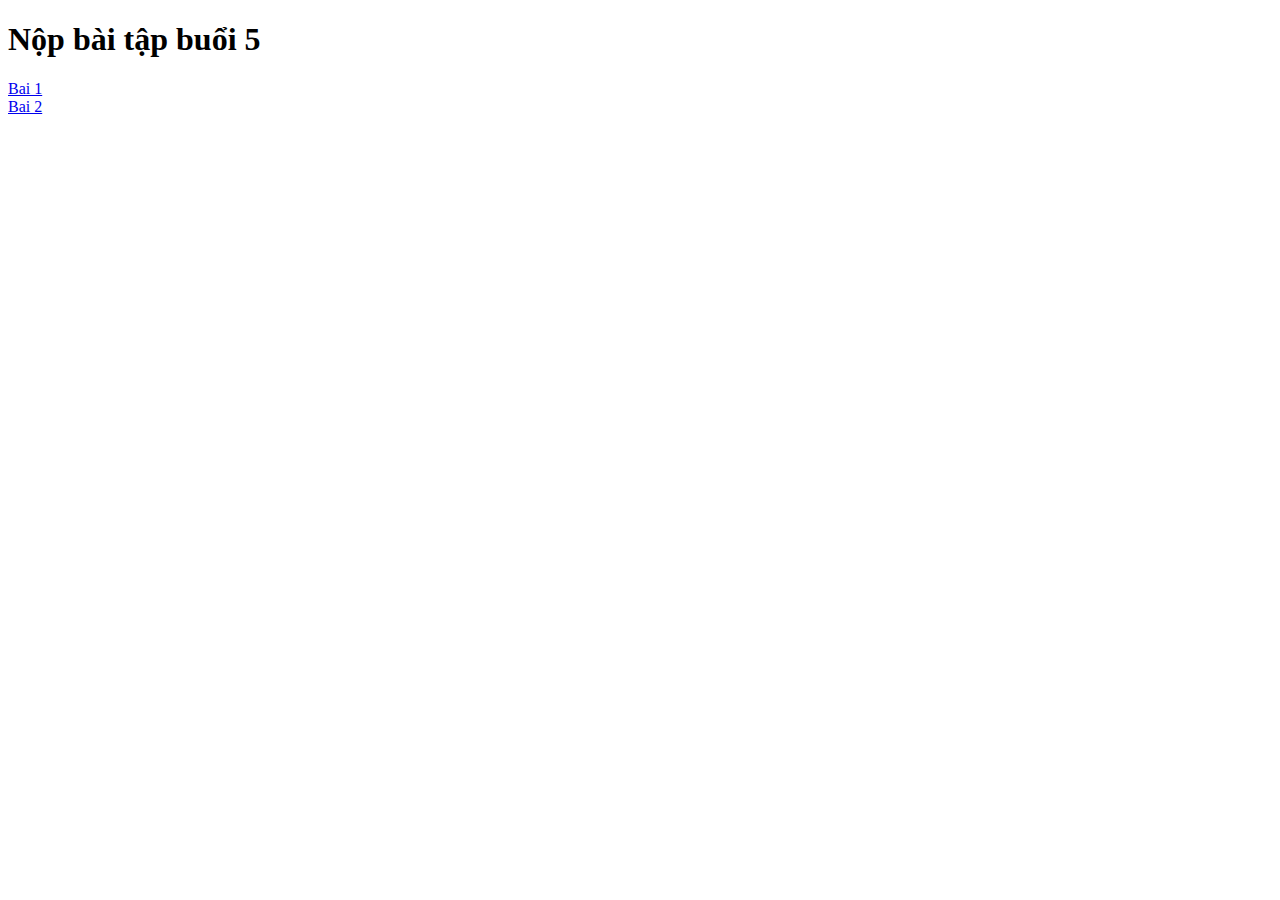
<file: index.html>
<!DOCTYPE html>
<html lang="en">
<head>
    <meta charset="UTF-8">
    <meta name="viewport" content="width=device-width, initial-scale=1.0">
    <title>Document</title>
</head>
<body>
    <h1>Nộp bài tập buổi 5</h1>
    <a href="https://hungdz3.github.io/menu/bai1.html">Bai 1</a> <br>
    <a href="https://hungdz3.github.io/menu/index1.html">Bai 2</a>
</body>
</html>
</file>
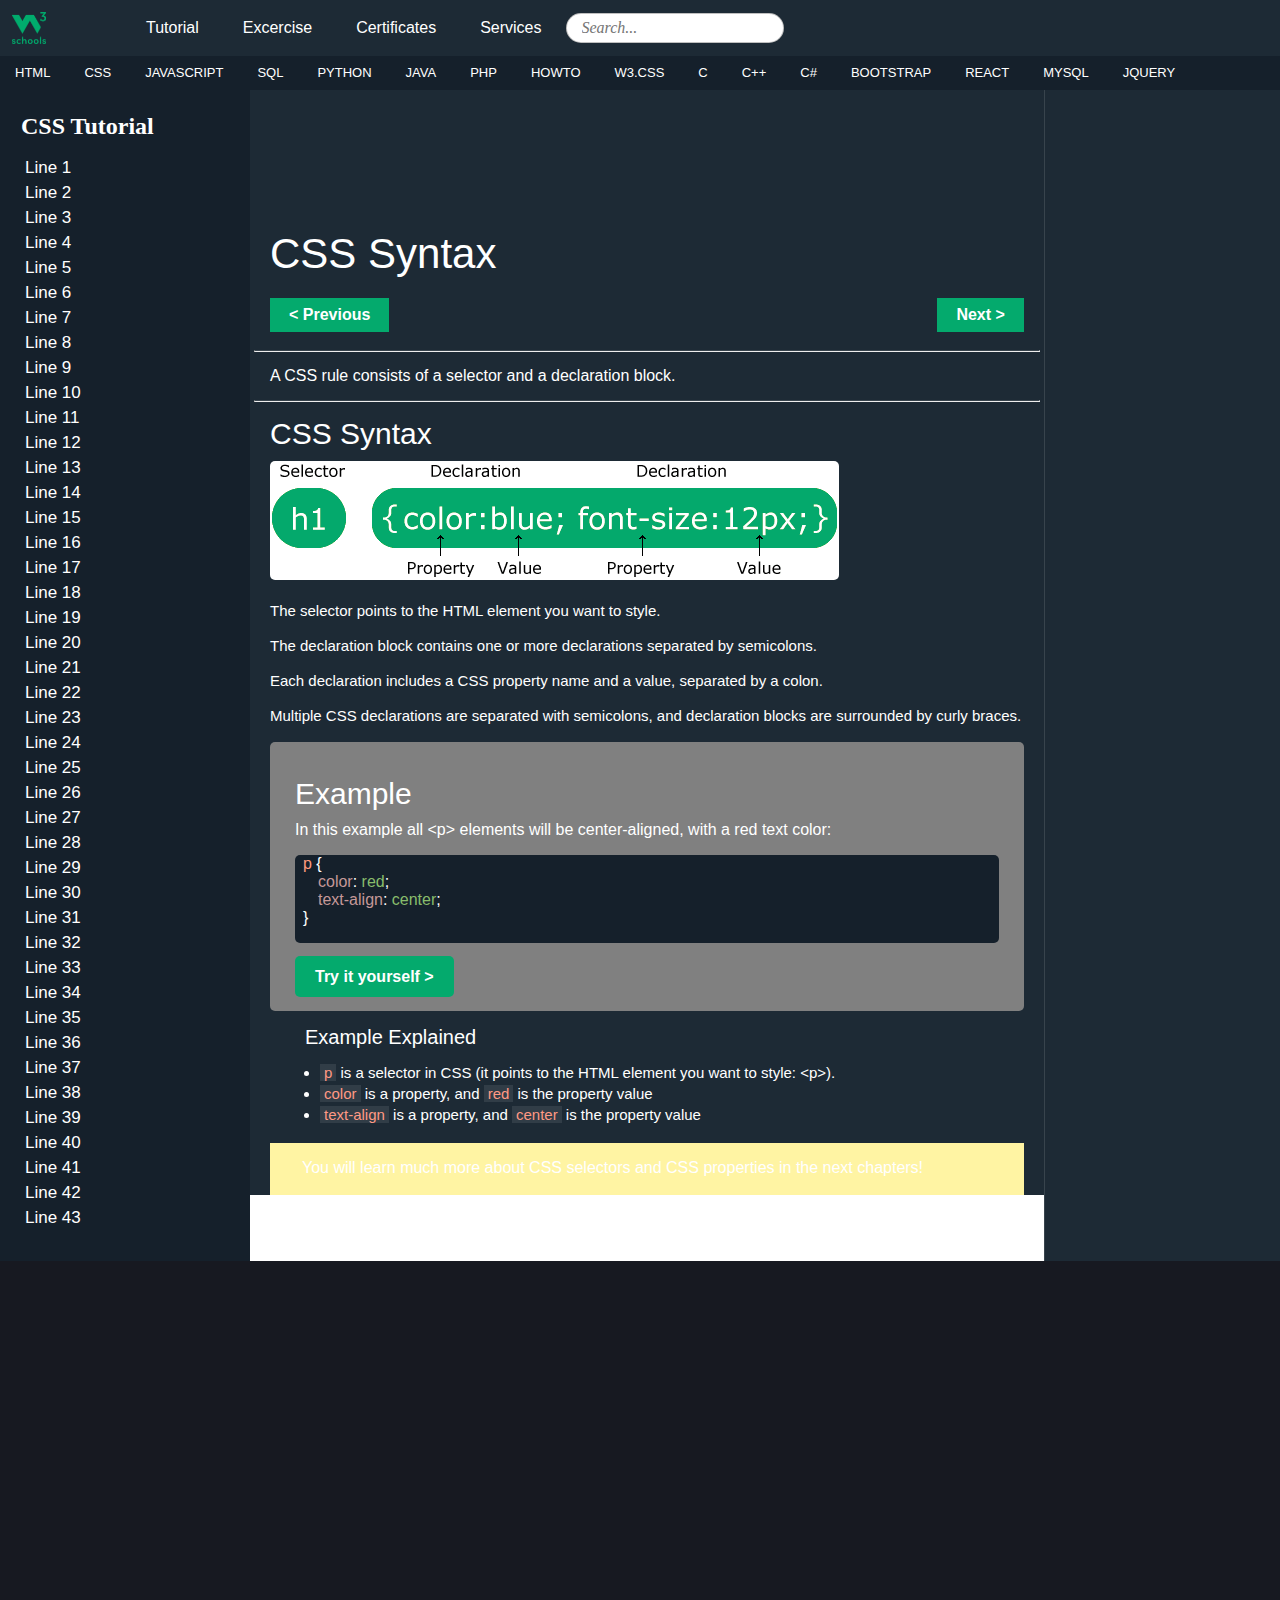
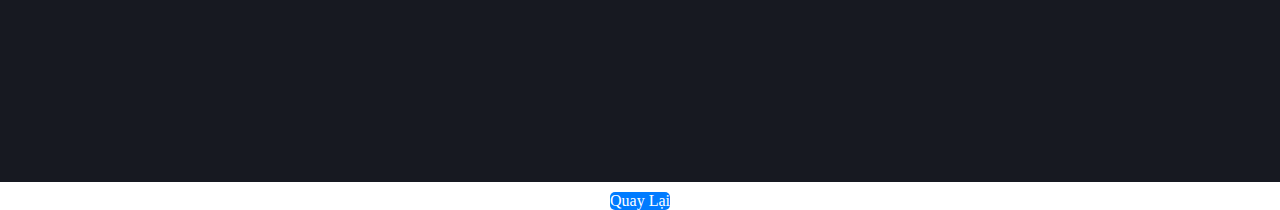
<file: bai1.html>
<!DOCTYPE html>
<html lang="en">
<head>
    <meta charset="UTF-8">
    <meta name="viewport" content="width=device-width, initial-scale=1.0">
    <link rel="stylesheet" href="style.css">
    <link rel="stylesheet" href="https://fonts.googleapis.com/icon?family=Material+Icons">
    <title>CSS Syntax</title>
</head>
<body>
<div class="allmain">    
    <div class="main">
        <div class="header">
            <img src="W3Schools_logo.svg.png" alt="">
        </div>
        <div class="headercontent">
            <ul id="nav">
                <li><a href="">Tutorial</a></li>
                <li><a href="">Excercise</a></li>
                <li><a href="">Certificates</a></li>
                <li><a href="">Services</a></li>
                <li><input id="search" type="text" placeholder="Search..."></li>
            </ul>
        </div>
    </div>
    <div class="footer">
        <ul id="nav2">
            <li id="subnav"><a href="https://www.w3schools.com/html/default.asp" id="head">HTML</a></li>
            <li id="subnav"><a href="https://www.w3schools.com/css/css_syntax.asp" id="head">CSS</a></li>
            <li id="subnav"><a href="https://www.w3schools.com/js/default.asp" id="head">JAVASCRIPT</a></li>
            <li id="subnav"><a href="https://www.w3schools.com/sql/default.asp" id="head">SQL</a></li>
            <li id="subnav"><a href="https://www.w3schools.com/python/default.asp" id="head">PYTHON</a></li>
            <li id="subnav"><a href="https://www.w3schools.com/java/default.asp" id="head">JAVA</a></li>
            <li id="subnav"><a href="https://www.w3schools.com/php/default.asp" id="head">PHP</a></li>
            <li id="subnav"><a href="https://www.w3schools.com/howto/default.asp" id="head">HOWTO</a></li>
            <li id="subnav"><a href="https://www.w3schools.com/w3css/default.asp" id="head">W3.CSS</a></li>
            <li id="subnav"><a href="https://www.w3schools.com/c/index.php" id="head">C</a></li>
            <li id="subnav"><a href="https://www.w3schools.com/cpp/default.asp" id="head">C++</a></li>
            <li id="subnav"><a href="https://www.w3schools.com/cs/index.php" id="head">C#</a></li>
            <li id="subnav"><a href="https://www.w3schools.com/bootstrap/bootstrap_ver.asp" id="head">BOOTSTRAP</a></li>
            <li id="subnav"><a href="https://www.w3schools.com/react/default.asp" id="head">REACT</a></li>
            <li id="subnav"><a href="https://www.w3schools.com/mysql/default.asp" id="head">MYSQL</a></li>
            <li id="subnav"><a href="https://www.w3schools.com/jquery/default.asp" id="head">JQUERY</a></li>
        </ul>
    </div>
</div> 
    <div class="maincontent">
        <div class="left">
            <h2>CSS Tutorial</h2>
            <div class="subnav3">
                <li><a href="" id="concac">Line 1</a></li>
                <li><a href="" id="concac">Line 2</a></li>
                <li><a href="" id="concac">Line 3</a></li>
                <li><a href="" id="concac">Line 4</a></li>
                <li><a href="" id="concac">Line 5</a></li>
                <li><a href="" id="concac">Line 6</a></li>
                <li><a href="" id="concac">Line 7</a></li>
                <li><a href="" id="concac">Line 8</a></li>
                <li><a href="" id="concac">Line 9</a></li>
                <li><a href="" id="concac">Line 10</a></li>
                <li><a href="" id="concac">Line 11</a></li>
                <li><a href="" id="concac">Line 12</a></li>
                <li><a href="" id="concac">Line 13</a></li>
                <li><a href="" id="concac">Line 14</a></li>
                <li><a href="" id="concac">Line 15</a></li>
                <li><a href="" id="concac">Line 16</a></li>
                <li><a href="" id="concac">Line 17</a></li>
                <li><a href="" id="concac">Line 18</a></li>
                <li><a href="" id="concac">Line 19</a></li>
                <li><a href="" id="concac">Line 20</a></li>
                <li><a href="" id="concac">Line 21</a></li>
                <li><a href="" id="concac">Line 22</a></li>
                <li><a href="" id="concac">Line 23</a></li>
                <li><a href="" id="concac">Line 24</a></li>
                <li><a href="" id="concac">Line 25</a></li>
                <li><a href="" id="concac">Line 26</a></li>
                <li><a href="" id="concac">Line 27</a></li>
                <li><a href="" id="concac">Line 28</a></li>
                <li><a href="" id="concac">Line 29</a></li>
                <li><a href="" id="concac">Line 30</a></li>
                <li><a href="" id="concac">Line 31</a></li>
                <li><a href="" id="concac">Line 32</a></li>
                <li><a href="" id="concac">Line 33</a></li>
                <li><a href="" id="concac">Line 34</a></li>
                <li><a href="" id="concac">Line 35</a></li>
                <li><a href="" id="concac">Line 36</a></li>
                <li><a href="" id="concac">Line 37</a></li>
                <li><a href="" id="concac">Line 38</a></li>
                <li><a href="" id="concac">Line 39</a></li>
                <li><a href="" id="concac">Line 40</a></li>
                <li><a href="" id="concac">Line 41</a></li>
                <li><a href="" id="concac">Line 42</a></li>
                <li><a href="" id="concac">Line 43</a></li>
                <li><a href="" id="concac">Line 44</a></li>
                <li><a href="" id="concac">Line 45</a></li>
                <li><a href="" id="concac">Line 46</a></li>
                <li><a href="" id="concac">Line 47</a></li>
                <li><a href="" id="concac">Line 48</a></li>
                <li><a href="" id="concac">Line 49</a></li>
                <li><a href="" id="concac">Line 50</a></li>
                <li><a href="" id="concac">Line 51</a></li>
                <li><a href="" id="concac">Line 52</a></li>
                <li><a href="" id="concac">Line 53</a></li>
                <li><a href="" id="concac">Line 54</a></li>
                <li><a href="" id="concac">Line 55</a></li>
                <li><a href="" id="concac">Line 56</a></li>
                <li><a href="" id="concac">Line 57</a></li>
                <li><a href="" id="concac">Line 58</a></li>
                <li><a href="" id="concac">Line 59</a></li>
                <li><a href="" id="concac">Line 60</a></li>
                <li><a href="" id="concac">Line 61</a></li>
                <li><a href="" id="concac">Line 62</a></li>
                <li><a href="" id="concac">Line 63</a></li>
                <li><a href="" id="concac">Line 64</a></li>
                <li><a href="" id="concac">Line 65</a></li>
                <li><a href="" id="concac">Line 66</a></li>
                <li><a href="" id="concac">Line 67</a></li>
                <li><a href="" id="concac">Line 68</a></li>
                <li><a href="" id="concac">Line 69</a></li>
                <li><a href="" id="concac">Line 70</a></li>
                <li><a href="" id="concac">Line 71</a></li>
                <li><a href="" id="concac">Line 72</a></li>
                <li><a href="" id="concac">Line 73</a></li>
                <li><a href="" id="concac">Line 74</a></li>
                <li><a href="" id="concac">Line 75</a></li>
                <li><a href="" id="concac">Line 76</a></li>
                <li><a href="" id="concac">Line 77</a></li>
                <li><a href="" id="concac">Line 78</a></li>
                <li><a href="" id="concac">Line 79</a></li>
                <li><a href="" id="concac">Line 80</a></li>
                <li><a href="" id="concac">Line 81</a></li>
                <li><a href="" id="concac">Line 82</a></li>
                <li><a href="" id="concac">Line 83</a></li>
                <li><a href="" id="concac">Line 84</a></li>
                <li><a href="" id="concac">Line 85</a></li>
                <li><a href="" id="concac">Line 86</a></li>
                <li><a href="" id="concac">Line 87</a></li>
                <li><a href="" id="concac">Line 88</a></li>
                <li><a href="" id="concac">Line 89</a></li>
                <li><a href="" id="concac">Line 90</a></li>
                <li><a href="" id="concac">Line 91</a></li>
                <li><a href="" id="concac">Line 92</a></li>
                <li><a href="" id="concac">Line 93</a></li>
                <li><a href="" id="concac">Line 94</a></li>
                <li><a href="" id="concac">Line 95</a></li>
                <li><a href="" id="concac">Line 96</a></li>
                <li><a href="" id="concac">Line 97</a></li>
                <li><a href="" id="concac">Line 98</a></li>
                <li><a href="" id="concac">Line 99</a></li>
                <li><a href="" id="concac">Line 100</a></li>
                <li><a href="" id="concac">Line 101</a></li>
                <li><a href="" id="concac">Line 102</a></li>
                <li><a href="" id="concac">Line 103</a></li>
                <li><a href="" id="concac">Line 104</a></li>
                <li><a href="" id="concac">Line 105</a></li>
                <li><a href="" id="concac">Line 106</a></li>
                <li><a href="" id="concac">Line 107</a></li>
                <li><a href="" id="concac">Line 108</a></li>
                <li><a href="" id="concac">Line 109</a></li>
                <li><a href="" id="concac">Line 110</a></li>
                <li><a href="" id="concac">Line 111</a></li>
                <li><a href="" id="concac">Line 112</a></li>
                <li><a href="" id="concac">Line 113</a></li>
                <li><a href="" id="concac">Line 114</a></li>
                <li><a href="" id="concac">Line 115</a></li>
                <li><a href="" id="concac">Line 116</a></li>
                <li><a href="" id="concac">Line 117</a></li>
                <li><a href="" id="concac">Line 118</a></li>
                <li><a href="" id="concac">Line 119</a></li>
                <li><a href="" id="concac">Line 120</a></li>
                <li><a href="" id="concac">Line 121</a></li>
                <li><a href="" id="concac">Line 122</a></li>
                <li><a href="" id="concac">Line 123</a></li>
                <li><a href="" id="concac">Line 124</a></li>
                <li><a href="" id="concac">Line 125</a></li>
                <li><a href="" id="concac">Line 126</a></li>
                <li><a href="" id="concac">Line 127</a></li>
                <li><a href="" id="concac">Line 128</a></li>
                <li><a href="" id="concac">Line 129</a></li>
                <li><a href="" id="concac">Line 130</a></li>
                <li><a href="" id="concac">Line 131</a></li>
                <li><a href="" id="concac">Line 132</a></li>
                <li><a href="" id="concac">Line 133</a></li>
                <li><a href="" id="concac">Line 134</a></li>
                <li><a href="" id="concac">Line 135</a></li>
                <li><a href="" id="concac">Line 136</a></li>
                <li><a href="" id="concac">Line 137</a></li>
                <li><a href="" id="concac">Line 138</a></li>
                <li><a href="" id="concac">Line 139</a></li>
                <li><a href="" id="concac">Line 140</a></li>
                <li><a href="" id="concac">Line 141</a></li>
                <li><a href="" id="concac">Line 142</a></li>
                <li><a href="" id="concac">Line 143</a></li>
                <li><a href="" id="concac">Line 144</a></li>
                <li><a href="" id="concac">Line 145</a></li>
                <li><a href="" id="concac">Line 146</a></li>
                <li><a href="" id="concac">Line 147</a></li>
                <li><a href="" id="concac">Line 148</a></li>
                <li><a href="" id="concac">Line 149</a></li>
                <li><a href="" id="concac">Line 150</a></li>
                <li><a href="" id="concac">Line 151</a></li>
                <li><a href="" id="concac">Line 152</a></li>
                <li><a href="" id="concac">Line 153</a></li>
                <li><a href="" id="concac">Line 154</a></li>
                <li><a href="" id="concac">Line 155</a></li>
                <li><a href="" id="concac">Line 156</a></li>
                <li><a href="" id="concac">Line 157</a></li>
                <li><a href="" id="concac">Line 158</a></li>
                <li><a href="" id="concac">Line 159</a></li>
                <li><a href="" id="concac">Line 160</a></li>
                <li><a href="" id="concac">Line 161</a></li>
                <li><a href="" id="concac">Line 162</a></li>
                <li><a href="" id="concac">Line 163</a></li>
                <li><a href="" id="concac">Line 164</a></li>
                <li><a href="" id="concac">Line 165</a></li>
                <li><a href="" id="concac">Line 166</a></li>
                <li><a href="" id="concac">Line 167</a></li>
                <li><a href="" id="concac">Line 168</a></li>
                <li><a href="" id="concac">Line 169</a></li>
                <li><a href="" id="concac">Line 170</a></li>
                <li><a href="" id="concac">Line 171</a></li>
                <li><a href="" id="concac">Line 172</a></li>
                <li><a href="" id="concac">Line 173</a></li>
                <li><a href="" id="concac">Line 174</a></li>
                <li><a href="" id="concac">Line 175</a></li>
                <li><a href="" id="concac">Line 176</a></li>
                <li><a href="" id="concac">Line 177</a></li>
                <li><a href="" id="concac">Line 178</a></li>
                <li><a href="" id="concac">Line 179</a></li>
                <li><a href="" id="concac">Line 180</a></li>
                <li><a href="" id="concac">Line 181</a></li>
                <li><a href="" id="concac">Line 182</a></li>
                <li><a href="" id="concac">Line 183</a></li>
                <li><a href="" id="concac">Line 184</a></li>
                <li><a href="" id="concac">Line 185</a></li>
                <li><a href="" id="concac">Line 186</a></li>
                <li><a href="" id="concac">Line 187</a></li>
                <li><a href="" id="concac">Line 188</a></li>
                <li><a href="" id="concac">Line 189</a></li>
                <li><a href="" id="concac">Line 190</a></li>
                <li><a href="" id="concac">Line 191</a></li>
                <li><a href="" id="concac">Line 192</a></li>
                <li><a href="" id="concac">Line 193</a></li>
                <li><a href="" id="concac">Line 194</a></li>
                <li><a href="" id="concac">Line 195</a></li>
                <li><a href="" id="concac">Line 196</a></li>
                <li><a href="" id="concac">Line 197</a></li>
                <li><a href="" id="concac">Line 198</a></li>
                <li><a href="" id="concac">Line 199</a></li>
                <li><a href="" id="concac">Line 200</a></li>
                <li><a href="" id="concac">Line 201</a></li>
                <li><a href="" id="concac">Line 202</a></li>
                <li><a href="" id="concac">Line 203</a></li>
                <li><a href="" id="concac">Line 204</a></li>
                <li><a href="" id="concac">Line 205</a></li>
                <li><a href="" id="concac">Line 206</a></li>
                <li><a href="" id="concac">Line 207</a></li>
                <li><a href="" id="concac">Line 208</a></li>
                <li><a href="" id="concac">Line 209</a></li>
                <li><a href="" id="concac">Line 210</a></li>
                <li><a href="" id="concac">Line 211</a></li>
                <li><a href="" id="concac">Line 212</a></li>
                <li><a href="" id="concac">Line 213</a></li>
                <li><a href="" id="concac">Line 214</a></li>
                <li><a href="" id="concac">Line 215</a></li>
                <li><a href="" id="concac">Line 216</a></li>
                <li><a href="" id="concac">Line 217</a></li>
                <li><a href="" id="concac">Line 218</a></li>
                <li><a href="" id="concac">Line 219</a></li>
                <li><a href="" id="concac">Line 220</a></li>
                <li><a href="" id="concac">Line 221</a></li>
                <li><a href="" id="concac">Line 222</a></li>
                <li><a href="" id="concac">Line 223</a></li>
                <li><a href="" id="concac">Line 224</a></li>
                <li><a href="" id="concac">Line 225</a></li>
                <li><a href="" id="concac">Line 226</a></li>
                <li><a href="" id="concac">Line 227</a></li>
                <li><a href="" id="concac">Line 228</a></li>
                <li><a href="" id="concac">Line 229</a></li>
                <li><a href="" id="concac">Line 230</a></li>
                <li><a href="" id="concac">Line 231</a></li>
                <li><a href="" id="concac">Line 232</a></li>
                <li><a href="" id="concac">Line 233</a></li>
                <li><a href="" id="concac">Line 234</a></li>
                <li><a href="" id="concac">Line 235</a></li>
                <li><a href="" id="concac">Line 236</a></li>
                <li><a href="" id="concac">Line 237</a></li>
                <li><a href="" id="concac">Line 238</a></li>
                <li><a href="" id="concac">Line 239</a></li>
                <li><a href="" id="concac">Line 240</a></li>
                <li><a href="" id="concac">Line 241</a></li>
                <li><a href="" id="concac">Line 242</a></li>
                <li><a href="" id="concac">Line 243</a></li>
                <li><a href="" id="concac">Line 244</a></li>
                <li><a href="" id="concac">Line 245</a></li>
                <li><a href="" id="concac">Line 246</a></li>
                <li><a href="" id="concac">Line 247</a></li>
                <li><a href="" id="concac">Line 248</a></li>
                <li><a href="" id="concac">Line 249</a></li>
                <li><a href="" id="concac">Line 250</a></li>
                <li><a href="" id="concac">Line 251</a></li>
                <li><a href="" id="concac">Line 252</a></li>
                <li><a href="" id="concac">Line 253</a></li>
                <li><a href="" id="concac">Line 254</a></li>
                <li><a href="" id="concac">Line 255</a></li>
                <li><a href="" id="concac">Line 256</a></li>
                <li><a href="" id="concac">Line 257</a></li>
                <li><a href="" id="concac">Line 258</a></li>
                <li><a href="" id="concac">Line 259</a></li>
                <li><a href="" id="concac">Line 260</a></li>
                <li><a href="" id="concac">Line 261</a></li>
                <li><a href="" id="concac">Line 262</a></li>
                <li><a href="" id="concac">Line 263</a></li>
                <li><a href="" id="concac">Line 264</a></li>
                <li><a href="" id="concac">Line 265</a></li>
                <li><a href="" id="concac">Line 266</a></li>
                <li><a href="" id="concac">Line 267</a></li>
                <li><a href="" id="concac">Line 268</a></li>
                <li><a href="" id="concac">Line 269</a></li>
                <li><a href="" id="concac">Line 270</a></li>
                <li><a href="" id="concac">Line 271</a></li>
                <li><a href="" id="concac">Line 272</a></li>
                <li><a href="" id="concac">Line 273</a></li>
                <li><a href="" id="concac">Line 274</a></li>
                <li><a href="" id="concac">Line 275</a></li>
                <li><a href="" id="concac">Line 276</a></li>
                <li><a href="" id="concac">Line 277</a></li>
                <li><a href="" id="concac">Line 278</a></li>
                <li><a href="" id="concac">Line 279</a></li>
                <li><a href="" id="concac">Line 280</a></li>
                <li><a href="" id="concac">Line 281</a></li>
                <li><a href="" id="concac">Line 282</a></li>
                <li><a href="" id="concac">Line 283</a></li>
                <li><a href="" id="concac">Line 284</a></li>
                <li><a href="" id="concac">Line 285</a></li>
                <li><a href="" id="concac">Line 286</a></li>
                <li><a href="" id="concac">Line 287</a></li>
                <li><a href="" id="concac">Line 288</a></li>
                <li><a href="" id="concac">Line 289</a></li>
                <li><a href="" id="concac">Line 290</a></li>
                <li><a href="" id="concac">Line 291</a></li>
                <li><a href="" id="concac">Line 292</a></li>
                <li><a href="" id="concac">Line 293</a></li>
                <li><a href="" id="concac">Line 294</a></li>
                <li><a href="" id="concac">Line 295</a></li>
                <li><a href="" id="concac">Line 296</a></li>
                <li><a href="" id="concac">Line 297</a></li>
                <li><a href="" id="concac">Line 298</a></li>
                <li><a href="" id="concac">Line 299</a></li>
                <li><a href="" id="concac">Line 300</a></li>
                <li><a href="" id="concac">Line 301</a></li>
                <li><a href="" id="concac">Line 302</a></li>
                <li><a href="" id="concac">Line 303</a></li>
                <li><a href="" id="concac">Line 304</a></li>
                <li><a href="" id="concac">Line 305</a></li>
                <li><a href="" id="concac">Line 306</a></li>
                <li><a href="" id="concac">Line 307</a></li>
                <li><a href="" id="concac">Line 308</a></li>
                <li><a href="" id="concac">Line 309</a></li>
                <li><a href="" id="concac">Line 310</a></li>
                <li><a href="" id="concac">Line 311</a></li>
                <li><a href="" id="concac">Line 312</a></li>
                <li><a href="" id="concac">Line 313</a></li>
                <li><a href="" id="concac">Line 314</a></li>
                <li><a href="" id="concac">Line 315</a></li>
                <li><a href="" id="concac">Line 316</a></li>
                <li><a href="" id="concac">Line 317</a></li>
                <li><a href="" id="concac">Line 318</a></li>
                <li><a href="" id="concac">Line 319</a></li>
                <li><a href="" id="concac">Line 320</a></li>
                <li><a href="" id="concac">Line 321</a></li>
                <li><a href="" id="concac">Line 322</a></li>
                <li><a href="" id="concac">Line 323</a></li>
                <li><a href="" id="concac">Line 324</a></li>
                <li><a href="" id="concac">Line 325</a></li>
                <li><a href="" id="concac">Line 326</a></li>
                <li><a href="" id="concac">Line 327</a></li>
                <li><a href="" id="concac">Line 328</a></li>
                <li><a href="" id="concac">Line 329</a></li>
                <li><a href="" id="concac">Line 330</a></li>
                <li><a href="" id="concac">Line 331</a></li>
                <li><a href="" id="concac">Line 332</a></li>
                <li><a href="" id="concac">Line 333</a></li>
                <li><a href="" id="concac">Line 334</a></li>
                <li><a href="" id="concac">Line 335</a></li>
                <li><a href="" id="concac">Line 336</a></li>
                <li><a href="" id="concac">Line 337</a></li>
                <li><a href="" id="concac">Line 338</a></li>
                <li><a href="" id="concac">Line 339</a></li>
                <li><a href="" id="concac">Line 340</a></li>
                <li><a href="" id="concac">Line 341</a></li>
                <li><a href="" id="concac">Line 342</a></li>
                <li><a href="" id="concac">Line 343</a></li>
                <li><a href="" id="concac">Line 344</a></li>
                <li><a href="" id="concac">Line 345</a></li>
                <li><a href="" id="concac">Line 346</a></li>
                <li><a href="" id="concac">Line 347</a></li>
                <li><a href="" id="concac">Line 348</a></li>
                <li><a href="" id="concac">Line 349</a></li>
                <li><a href="" id="concac">Line 350</a></li>
                <li><a href="" id="concac">Line 351</a></li>
                <li><a href="" id="concac">Line 352</a></li>
                <li><a href="" id="concac">Line 353</a></li>
                <li><a href="" id="concac">Line 354</a></li>
                <li><a href="" id="concac">Line 355</a></li>
                <li><a href="" id="concac">Line 356</a></li>
                <li><a href="" id="concac">Line 357</a></li>
                <li><a href="" id="concac">Line 358</a></li>
                <li><a href="" id="concac">Line 359</a></li>
                <li><a href="" id="concac">Line 360</a></li>
                <li><a href="" id="concac">Line 361</a></li>
                <li><a href="" id="concac">Line 362</a></li>
                <li><a href="" id="concac">Line 363</a></li>
                <li><a href="" id="concac">Line 364</a></li>
                <li><a href="" id="concac">Line 365</a></li>
                <li><a href="" id="concac">Line 366</a></li>
                <li><a href="" id="concac">Line 367</a></li>
                <li><a href="" id="concac">Line 368</a></li>
                <li><a href="" id="concac">Line 369</a></li>
                <li><a href="" id="concac">Line 370</a></li>
                <li><a href="" id="concac">Line 371</a></li>
                <li><a href="" id="concac">Line 372</a></li>
                <li><a href="" id="concac">Line 373</a></li>
                <li><a href="" id="concac">Line 374</a></li>
                <li><a href="" id="concac">Line 375</a></li>
                <li><a href="" id="concac">Line 376</a></li>
                <li><a href="" id="concac">Line 377</a></li>
                <li><a href="" id="concac">Line 378</a></li>
                <li><a href="" id="concac">Line 379</a></li>
                <li><a href="" id="concac">Line 380</a></li>
                <li><a href="" id="concac">Line 381</a></li>
                <li><a href="" id="concac">Line 382</a></li>
                <li><a href="" id="concac">Line 383</a></li>
                <li><a href="" id="concac">Line 384</a></li>
                <li><a href="" id="concac">Line 385</a></li>
                <li><a href="" id="concac">Line 386</a></li>
                <li><a href="" id="concac">Line 387</a></li>
                <li><a href="" id="concac">Line 388</a></li>
                <li><a href="" id="concac">Line 389</a></li>
                <li><a href="" id="concac">Line 390</a></li>
                <li><a href="" id="concac">Line 391</a></li>
                <li><a href="" id="concac">Line 392</a></li>
                <li><a href="" id="concac">Line 393</a></li>
                <li><a href="" id="concac">Line 394</a></li>
                <li><a href="" id="concac">Line 395</a></li>
                <li><a href="" id="concac">Line 396</a></li>
                <li><a href="" id="concac">Line 397</a></li>
                <li><a href="" id="concac">Line 398</a></li>
                <li><a href="" id="concac">Line 399</a></li>
                <li><a href="" id="concac">Line 400</a></li>
                <li><a href="" id="concac">Line 401</a></li>
                <li><a href="" id="concac">Line 402</a></li>
                <li><a href="" id="concac">Line 403</a></li>
                <li><a href="" id="concac">Line 404</a></li>
                <li><a href="" id="concac">Line 405</a></li>
                <li><a href="" id="concac">Line 406</a></li>
                <li><a href="" id="concac">Line 407</a></li>
                <li><a href="" id="concac">Line 408</a></li>
                <li><a href="" id="concac">Line 409</a></li>
                <li><a href="" id="concac">Line 410</a></li>
                <li><a href="" id="concac">Line 411</a></li>
                <li><a href="" id="concac">Line 412</a></li>
                <li><a href="" id="concac">Line 413</a></li>
                <li><a href="" id="concac">Line 414</a></li>
                <li><a href="" id="concac">Line 415</a></li>
                <li><a href="" id="concac">Line 416</a></li>
                <li><a href="" id="concac">Line 417</a></li>
                <li><a href="" id="concac">Line 418</a></li>
                <li><a href="" id="concac">Line 419</a></li>
                <li><a href="" id="concac">Line 420</a></li>
                <li><a href="" id="concac">Line 421</a></li>
                <li><a href="" id="concac">Line 422</a></li>
                <li><a href="" id="concac">Line 423</a></li>
                <li><a href="" id="concac">Line 424</a></li>
                <li><a href="" id="concac">Line 425</a></li>
                <li><a href="" id="concac">Line 426</a></li>
                <li><a href="" id="concac">Line 427</a></li>
                <li><a href="" id="concac">Line 428</a></li>
                <li><a href="" id="concac">Line 429</a></li>
                <li><a href="" id="concac">Line 430</a></li>
                <li><a href="" id="concac">Line 431</a></li>
                <li><a href="" id="concac">Line 432</a></li>
                <li><a href="" id="concac">Line 433</a></li>
                <li><a href="" id="concac">Line 434</a></li>
                <li><a href="" id="concac">Line 435</a></li>
                <li><a href="" id="concac">Line 436</a></li>
                <li><a href="" id="concac">Line 437</a></li>
                <li><a href="" id="concac">Line 438</a></li>
                <li><a href="" id="concac">Line 439</a></li>
                <li><a href="" id="concac">Line 440</a></li>
                <li><a href="" id="concac">Line 441</a></li>
                <li><a href="" id="concac">Line 442</a></li>
                <li><a href="" id="concac">Line 443</a></li>
                <li><a href="" id="concac">Line 444</a></li>
                <li><a href="" id="concac">Line 445</a></li>
                <li><a href="" id="concac">Line 446</a></li>
                <li><a href="" id="concac">Line 447</a></li>
                <li><a href="" id="concac">Line 448</a></li>
                <li><a href="" id="concac">Line 449</a></li>
                <li><a href="" id="concac">Line 450</a></li>
                <li><a href="" id="concac">Line 451</a></li>
                <li><a href="" id="concac">Line 452</a></li>
                <li><a href="" id="concac">Line 453</a></li>
                <li><a href="" id="concac">Line 454</a></li>
                <li><a href="" id="concac">Line 455</a></li>
                <li><a href="" id="concac">Line 456</a></li>
                <li><a href="" id="concac">Line 457</a></li>
                <li><a href="" id="concac">Line 458</a></li>
                <li><a href="" id="concac">Line 459</a></li>
                <li><a href="" id="concac">Line 460</a></li>
                <li><a href="" id="concac">Line 461</a></li>
                <li><a href="" id="concac">Line 462</a></li>
                <li><a href="" id="concac">Line 463</a></li>
                <li><a href="" id="concac">Line 464</a></li>
                <li><a href="" id="concac">Line 465</a></li>
                <li><a href="" id="concac">Line 466</a></li>
                <li><a href="" id="concac">Line 467</a></li>
                <li><a href="" id="concac">Line 468</a></li>
                <li><a href="" id="concac">Line 469</a></li>
                <li><a href="" id="concac">Line 470</a></li>
                <li><a href="" id="concac">Line 471</a></li>
                <li><a href="" id="concac">Line 472</a></li>
                <li><a href="" id="concac">Line 473</a></li>
                <li><a href="" id="concac">Line 474</a></li>
                <li><a href="" id="concac">Line 475</a></li>
                <li><a href="" id="concac">Line 476</a></li>
                <li><a href="" id="concac">Line 477</a></li>
                <li><a href="" id="concac">Line 478</a></li>
                <li><a href="" id="concac">Line 479</a></li>
                <li><a href="" id="concac">Line 480</a></li>
                <li><a href="" id="concac">Line 481</a></li>
                <li><a href="" id="concac">Line 482</a></li>
                <li><a href="" id="concac">Line 483</a></li>
                <li><a href="" id="concac">Line 484</a></li>
                <li><a href="" id="concac">Line 485</a></li>
                <li><a href="" id="concac">Line 486</a></li>
                <li><a href="" id="concac">Line 487</a></li>
                <li><a href="" id="concac">Line 488</a></li>
                <li><a href="" id="concac">Line 489</a></li>
                <li><a href="" id="concac">Line 490</a></li>
                <li><a href="" id="concac">Line 491</a></li>
                <li><a href="" id="concac">Line 492</a></li>
                <li><a href="" id="concac">Line 493</a></li>
                <li><a href="" id="concac">Line 494</a></li>
                <li><a href="" id="concac">Line 495</a></li>
                <li><a href="" id="concac">Line 496</a></li>
                <li><a href="" id="concac">Line 497</a></li>
                <li><a href="" id="concac">Line 498</a></li>
                <li><a href="" id="concac">Line 499</a></li>
                <li><a href="" id="concac">Line 500</a></li>
            </div>
        </div>




        <div class="middle">
            <div class="box"></div>
            <div class="content">
                <div class="heading">
                    <h1>CSS Syntax</h1>
                </div>

                <div class="button">
                    <a href="" id="previous">&lt; Previous</a>
                    <a href="" id="next">Next &gt;</a>
                </div>
                
                <div class="hrtext">
                    <hr>
                    <p>A CSS rule consists of a selector and a declaration block.</p>
                    <hr>
                </div>
                
                <div class="hehe">
                    <h3>CSS Syntax</h3>
                    <img src="img_selector.gif" alt="" style="border-radius: 5px;">
                    <p>The selector points to the HTML element you want to style.</p>
                    <p>The declaration block contains one or more declarations separated by semicolons.</p>
                    <p>Each declaration includes a CSS property name and a value, separated by a colon.</p>
                    <p>Multiple CSS declarations are separated with semicolons, and declaration blocks are surrounded by curly braces.</p>
                </div>

                <div class="example">
                    <h3>Example</h3>
                    <p>In this example all &lt;p&gt; elements will be center-aligned, with a red text color:</p>
                    <div class="boxexample">
                        <p><span style="color: #ff997d;">p</span> {</p>
                            <p style="margin-left: 15px;"><span style="color: rgb(197, 152, 152);">color</span>: <span style="color: #88bc6b;">red</span>;</p>
                            <p style="margin-left: 15px;"><span style="color: rgb(197, 152, 152);">text-align</span>: <span style="color: #88bc6b;">center</span>;</p>
                        <p>}</p>
                    </div>
                    <div class="tryit">
                        <a href="">Try it yourself ></a>
                    </div>    
                </div>
            </div>

            <div class="continue">
                <ul><p>Example Explained</p></ul>
                    <li><span id="text">p</span> is a selector in CSS (it points to the HTML element you want to style: &lt;p&gt;).</li>
                    <li><span id="text">color</span> is a property, and <span id="text">red</span> is the property value</li>
                    <li><span id="text">text-align</span> is a property, and <span id="text">center</span> is the property value</li>
            </div>

            <div class="end">
                <p>You will learn much more about CSS selectors and CSS properties in the next chapters!</p>
            </div>
        </div>

        <div class="right">

        </div>
    </div>

    <div class="footerend">
        
    </div>
    <div class="button2">
        <a href="https://hungdz3.github.io/menu/" id="comeback">Quay Lại</a>
    </div>
</body>
</html>
</file>
<file: style.css>
@font-face {
    font-family: source;
    src: url(https://fonts.googleapis.com/css2?family=Liter&family=Roboto+Slab:wght@100..900&family=Source+Sans+3:ital,wght@0,200..900;1,200..900&display=swap);
}

* {
    padding: 0px;
    margin: 0px;
    box-sizing: border-box;
}

.main {
    display: flex;
    height: 56px;
    background-color: rgb(29, 42, 53);
    width: auto;
}

.allmain {
    position: sticky;
    top: 0;
}

.header {
    display: flex;
    align-content: center;
    height: 56px;
    width: 56px;
}

.header img {
    padding: 12px;
}

.headercontent {
    width: 800px;
    height: 56px;
    margin-left: 70px;
}

#nav li {
    display: inline-block;
    max-width: 1000px;
}

#nav li a {
    color: white;
    text-decoration: none;
    line-height: 56px;
    font-family: source, sans-serif;
    padding: 20px 20px;
}

#nav #search {
    padding: 5px 40px 5px 15px;
    margin-left: auto 20px;
    border: 1px solid rgba(0, 0, 0, 0.25) !important;
    border-radius: 25px;
    width: 85%; 
}

input {
    font: inherit;
    font-style: italic;
}

#nav li a:hover {
    background-color: rgb(4, 170, 109);
}

.footer {
    background-color: #15202b;
    height: 34px;
    width: auto;
    overflow-x: scroll;
}

.footer::-webkit-scrollbar {
    display: none;
}
#nav2 #subnav {
    display: inline;
    height: 34px;
}

#nav2 #subnav #head {
    color: white;
    text-decoration: none;
    line-height: 56px;
    font-family: source, sans-serif;
    line-height: 34px;
    font-size: 13px;
    padding-left: 15px;
    padding-right: 15px;
    padding-top: 10px;
    padding-bottom: 10px;
}

#nav2 #subnav #head:hover {
    background-color: hsl(0, 0%, 0%);
}

.maincontent {
    display: flex;
}

.maincontent .middle{
    background-color: rgb(29, 42, 53);
    height: fit-content;
    width: 67%;
    padding: 20px 20px 0px 20px;
    font-family: 'Segoe UI', Tahoma, Geneva, Verdana, sans-serif;
    color: white;

}

.maincontent .middle .box{
    background-color: rgb(29, 42, 53);
    height: 100px;
    width: auto;
}


.maincontent .left {
    width: 250px;
    background-color: #15202b;
    height: 1171px;
    padding-top: 10px;
    padding-right: 10px;
}

.maincontent .left h2 {
    color: white;
    padding: 8px 16px;
    margin: 5px;
}

.subnav3 {
    overflow-y: scroll;
    height: 1080px;
    width: 250px;
}

::-webkit-scrollbar {
    width: 10px;
}
  
::-webkit-scrollbar-track {
    background: rgb(21, 32, 43);
}
  
::-webkit-scrollbar-thumb {
    background: rgb(41, 53, 62);
}
  
::-webkit-scrollbar-thumb:hover {
    background: rgb(64, 78, 89);
}

.subnav3 li{
    display: block;
    color: white;
    margin-top: 5px;
    margin-bottom: 5px;
}

.subnav3 li #concac {
    color: white;
    text-decoration: none;
    font-size: 17px;
    font-family: 'Segoe UI', Tahoma, Geneva, Verdana, sans-serif;
    padding: 2px 150px 1px 25px;
    width: 250px;
}

.subnav3 li #concac:hover {
    background-color: rgb(56, 68, 77);
}

.maincontent .right {
    width: 20%;
    height: auto;
    background-color: rgb(29, 42, 53);
    border-left: 1px solid #38444d;
}



.content .heading{
    margin-top: 20px;
    margin-bottom: 20px;
}

h1{
    color: white;
    font-family: 'Segoe UI', Tahoma, Geneva, Verdana, sans-serif;
    font-weight: 400;
    font-size: 42px;
}

.button {
    height: 37px;
    width: auto;
    box-sizing: inherit;
}

#previous {
    float: left;
}

#next {
    float: right;
}


.button a{
    color: white;
    text-decoration: none;
    background-color: rgb(4, 170, 109);
    padding: 8px 19px;
    font-family: 'Segoe UI', Tahoma, Geneva, Verdana, sans-serif;
    font-weight: bold;
    cursor: pointer;

}

.button a:hover {
    background-color: rgb(5, 152, 98);
}

hr {
    border-top: 1px solid #38444d;
    margin: 15px -16px;
}

h3 {
    color: white;
    font-family: 'Segoe UI', Tahoma, Geneva, Verdana, sans-serif;
    font-weight: 400;
    font-size: 30px;
    margin: 10px 0px;
}

.hehe p{
    margin: 18px 0px;
    font-size: 15px;
}

.example {
    height: auto;
    width: auto;
    padding: 25px;
    background-color: grey;
    border-radius: 5px;
}
.boxexample {
    background-color: #15202b;
    width: auto;
    height: auto;
    padding: 0px 8px 16px 8px;
    margin: 16px 0px;
    border-radius: 5px;
}
.tryit {
    margin-top: 25px;
}
.example a{
    color: white;
    text-decoration: none;
    background-color: rgb(4, 170, 109);
    padding: 12px 20px;
    font-family: 'Segoe UI', Tahoma, Geneva, Verdana, sans-serif;
    font-weight: bold;
    border-radius: 5px;
}

.continue {
    margin-bottom: 20px;
}

.continue ul{
    color: white;
    margin: 15px 35px;
    font-family: 'Segoe UI', Tahoma, Geneva, Verdana, sans-serif;
    font-size: 20px;
}

.continue li {
    color: white;
    margin-left: 50px;
    font-family: 'Segoe UI', Tahoma, Geneva, Verdana, sans-serif;
    font-size: 15px;
    margin-top: 4px;
}

#text {
    background-color: #313d47;
    color: #ff9984;
    padding: 0px 4px;
}

.end {
    background-color: rgb(255, 244, 163);
    height: 52px;
    padding: 16px 32px;
}

.footerend {
    height: 521px;
    width: auto;
    background-color: #171921;
    margin-bottom: 10px;
}

.button2 {
    text-align: center;
}

.button2 a#comeback{
    background-color: #007bff;
    border: none;
    color: white;
    align-content: center;
    text-decoration: none;
    display: inline-block;
    font-size: 16px;
    border-radius: 5px;
    cursor: pointer;
}

.button2 #comeback:hover {
    background-color: aqua;
}
</file>
